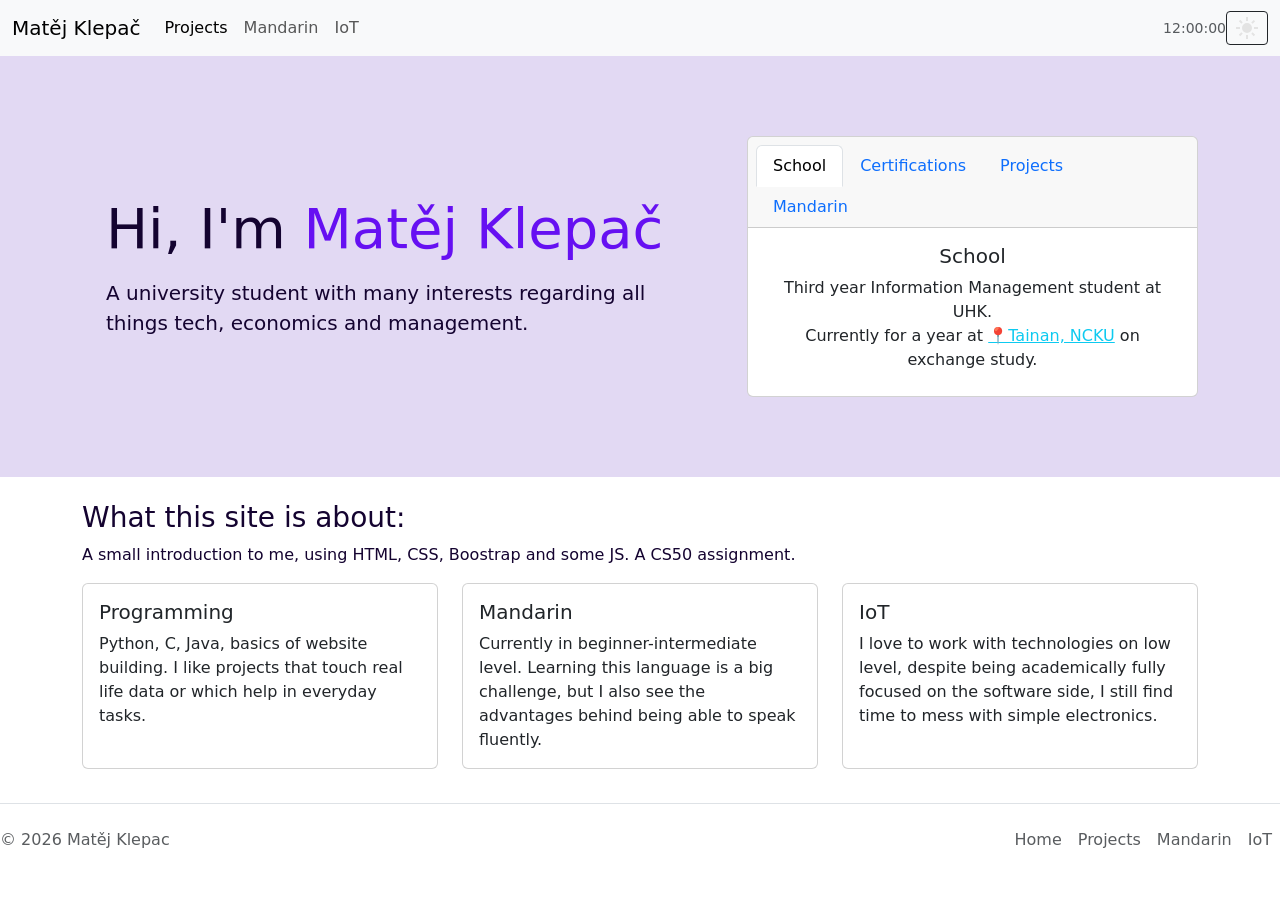
<file: index.html>
<!DOCTYPE html>

<html lang="en">

<head>
	<meta charset="utf-8">
	<link href="https://cdn.jsdelivr.net/npm/bootstrap@5.3.8/dist/css/bootstrap.min.css" rel="stylesheet"
		integrity="sha384-sRIl4kxILFvY47J16cr9ZwB07vP4J8+LH7qKQnuqkuIAvNWLzeN8tE5YBujZqJLB"
		crossorigin="anonymous">
	<script src="https://cdn.jsdelivr.net/npm/bootstrap@5.3.8/dist/js/bootstrap.bundle.min.js"
		integrity="sha384-FKyoEForCGlyvwx9Hj09JcYn3nv7wiPVlz7YYwJrWVcXK/BmnVDxM+D2scQbITxI"
		crossorigin="anonymous"></script>
	<link href="styles.css" rel="stylesheet">
	<meta name="viewport" content="width=device-width, initial-scale=1">
	<title>Home | Matěj Klepač</title>
</head>

<body class="d-flex flex-column min-vh-100">
	<nav class="navbar navbar-expand-lg bg-body-tertiary">
		<div class="container-fluid">
			<a class="navbar-brand" href="./index.html">Matěj Klepač</a>
			<button class="navbar-toggler" type="button" data-bs-toggle="collapse"
				data-bs-target="#navbarSupportedContent" aria-controls="navbarSupportedContent"
				aria-expanded="false" aria-label="Toggle navigation">
				<span class="navbar-toggler-icon"></span>
			</button>
			<div class="collapse navbar-collapse" id="navbarSupportedContent">
				<ul class="navbar-nav me-auto mb-2 mb-lg-0">
					<li class="nav-item">
						<a class="nav-link active" aria-current="page"
							href="/projects.html">Projects</a>
					</li>
					<li class="nav-item">
						<a class="nav-link" href="/mandarin.html">Mandarin</a>
					</li>
					<li class="nav-item">
						<a class="nav-link" href="iot.html">
							IoT
						</a>
					</li>
				</ul>

				<span id="current-time" class="text-muted small mr-3">12:00:00</span>

				<button id="themeBtn" type="button" class="btn btn-outline-dark btn-sm"
					data-bs-toggle="button" aria-pressed="false">
					<svg xmlns="http://www.w3.org/2000/svg" height="24px" viewBox="0 -960 960 960"
						width="24px" fill="#e3e3e3">
						<path
							d="M338.5-338.5Q280-397 280-480t58.5-141.5Q397-680 480-680t141.5 58.5Q680-563 680-480t-58.5 141.5Q563-280 480-280t-141.5-58.5ZM200-440H40v-80h160v80Zm720 0H760v-80h160v80ZM440-760v-160h80v160h-80Zm0 720v-160h80v160h-80ZM256-650l-101-97 57-59 96 100-52 56Zm492 496-97-101 53-55 101 97-57 59Zm-98-550 97-101 59 57-100 96-56-52ZM154-212l101-97 55 53-97 101-59-57Z" />
					</svg>
					<svg xmlns="http://www.w3.org/2000/svg" height="24px" viewBox="0 -960 960 960"
						width="24px" fill="#e3e3e3">
						<path
							d="M480-120q-150 0-255-105T120-480q0-150 105-255t255-105q14 0 27.5 1t26.5 3q-41 29-65.5 75.5T444-660q0 90 63 153t153 63q55 0 101-24.5t75-65.5q2 13 3 26.5t1 27.5q0 150-105 255T480-120Z" />
					</svg>
				</button>
			</div>
		</div>
	</nav>

	<header class="hero">
		<div class="container py-3">
			<div class="row align-items-center">
				<div class="col-lg-7">
					<div class="p-4">
						<h1 class="display-4 mb-3">
							Hi, I'm <span class="accent">
								Matěj Klepač
							</span>
						</h1>
						<p class="lead mb-0">
							A university student with many
							interests regarding all
							things tech, economics and management.
						</p>
					</div>
				</div>

				<div class="col-lg-5 mt-lg-0">
					<div class="card-shadow-sm">
						<div class="card text-center">
							<div class="card-header">
								<ul class="nav nav-tabs card-header-tabs"
									id="profileTabs" role="tablist">
									<li class="nav-item" role="presentation">
										<button class="nav-link active"
											id="school-tab"
											data-bs-toggle="tab"
											data-bs-target="#school"
											type="button" role="tab">
											School
										</button>
									</li>


									<li class="nav-item" role="presentation">
										<button class="nav-link"
											id="certifications-tab"
											data-bs-toggle="tab"
											data-bs-target="#certifications"
											type="button" role="tab">
											Certifications
										</button>
									</li>

									<li class="nav-item" role="presentation">
										<button class="nav-link"
											id="projects-tab"
											data-bs-toggle="tab"
											data-bs-target="#projects"
											type="button" role="tab">
											Projects
										</button>
									</li>

									<li class="nav-item" role="presentation">
										<button class="nav-link"
											id="mandarin-tab"
											data-bs-toggle="tab"
											data-bs-target="#mandarin"
											type="button" role="tab">
											Mandarin
										</button>
									</li>
								</ul>
							</div>

							<div class="card-body">
								<div class="tab-content">

									<div class="tab-pane fade show active"
										id="school" role="tabpanel">
										<h2 class="h5 card-title">School</h2>
										<p class="card-text mb-2">
											Third year Information
											Management student at
											UHK.<br>Currently for a year at
											<a href="https://maps.app.goo.gl/7TpLXnhvgWNKSimf7"
												class="text-info"
												target="_blank">
												📍Tainan, NCKU</a>
											on exchange study.
										</p>
									</div>

									<div class="tab-pane fade show"
										id="certifications" role="tabpanel">
										<h2 class="h5 card-title">Certifications
										</h2>
										Over the years, I've acquired a
										few
										certifications related to my
										study -
										such as
										<a href="https://www.coursera.org/account/accomplishments/specialization/VFMUTZXI6GWG"
											class="text-primary"
											target="_blank">
											Project
											Management
										</a>
										,
										<a href="https://www.credly.com/badges/271b5091-e431-4bf1-9258-8eb8456f8eb1/linked_in_profile"
											class="text-primary"
											target="_blank">
											CCNA: Introduction to
											Networks
										</a>
										or
										<a href="https://www.credly.com/badges/b8003ea8-bcf2-4a2e-b80b-854cddd83e55/linked_in_profile"
											class="text-primary"
											target="_blank">
											Meta Certified Digital
											Marketing
											Associate
										</a>
										<br>
										<br>

										Whether it's programming
										languages or
										languages of different nations,
										I enjoy
										learning
										both - that's why I have a
										<a href="https://media.licdn.com/dms/image/v2/D4E2DAQGDtUQmoi9H8g/profile-treasury-document-cover-images_480/B4EZs9B6C9IMBI-/0/1766255470037?e=1773050400&v=beta&t=47d2s8oshkm7Si_Z2Gmqun2hGk7d714-45tJc9C41W4"
											class="text-primary"
											target="_blank">
											Cambridge Certificate of
											Proficiency in
											English (C2)
										</a>
										and
										<a href="https://media.licdn.com/dms/image/v2/D562DAQFDxPanRiaEOQ/profile-treasury-document-images_1280/B56ZyuGaz6JMAU-/1/1772447450221?e=1773273600&v=beta&t=5TWXCIamS46UfqHcSCvhhuxUBEiwvrFWuwwj71bxOzc"
											class="text-primary"
											target="_blank">
											HSK 2
										</a>
									</div>
									<div class="tab-pane fade show" id="projects"
										role="tabpanel">
										<h2 class="h5 card-title">
											Projects</h2>
										<ul class="list-group">
											<li class="list-group-item">
												<a href="https://github.com/MlikoKakao/Crypto-sentiment-tracker"
													class="text-primary"
													target="_blank">
													Crypto
													Sentiment
													Tracker
												</a>
											</li>
											<li class="list-group-item">

												<a href="https://github.com/MlikoKakao/ArduinoProjects"
													class="text-primary"
													target="_blank">
													Arduino
													Projects

												</a>
											</li>
											<li class="list-group-item">

												<a href="https://github.com/MlikoKakao/Web-basedSolo"
													class="text-primary"
													target="_blank">
													Web-based
													Solo

												</a>
											</li>

										</ul>
									</div>


									<div class="tab-pane fade show" id="mandarin"
										role="tabpanel">
										<h2 class="h5 card-title">
											Mandarin</h2>
										<p class="card-text">Current</p>
										<h2 class="h5" style="color:green;">HSK
											2
										</h2>

										<p class="card-text">Goal:</p>
										<h2 class="h5" style="color:red;">TOCFL
											Level 4
										</h2>
										<p>within a year.</p>
									</div>
								</div>
							</div>
						</div>
					</div>
				</div>
			</div>
		</div>
	</header>
	<main class="container flex-fill">
		<h2 class="h3 mt-4">What this site is about:</h2>
		<p>
			A small introduction to me, using HTML, CSS, Boostrap and some JS. A CS50 assignment.
		</p>
		<div class="row">
			<div class="col-md-4">
				<div class="card h-100">
					<div class="card-body">
						<h3 class="h5">Programming</h3>
						<p class="mb-0">
							Python, C, Java, basics of website building. I like projects
							that touch real life data or which help in everyday tasks.
						</p>
					</div>
				</div>
			</div>
			<div class="col-md-4">
				<div class="card h-100">
					<div class="card-body">
						<h3 class="h5">Mandarin</h3>
						<p class="mb-0">
							Currently in beginner-intermediate level. Learning this language
							is a big challenge, but I also see the advantages behind being
							able to speak fluently.
						</p>
					</div>
				</div>
			</div>
			<div class="col-md-4">
				<div class="card h-100">
					<div class="card-body">
						<h3 class="h5">IoT</h3>
						<p class="mb-0">
							I love to work with technologies on low level, despite being
							academically fully focused on the software side, I still find
							time to mess with simple electronics.
						</p>
					</div>
				</div>
			</div>
		</div>
	</main>
	<footer class="d-flex flex-wrap justify-content-between align-items-center py-3 my-4 border-top">
		<p class="col-md-4 mb-0 text-body-secondary">© 2026 Matěj Klepac </p>
		<ul class="nav col-md-4 justify-content-end">
			<li class="nav-item">
				<a href="/index.html" class="nav-link px-2 text-body-secondary">Home</a>
			</li>

			<li class="nav-item">
				<a href="/projects.html" class="nav-link px-2 text-body-secondary">Projects</a>
			</li>

			<li class="nav-item">
				<a href="/mandarin.html" class="nav-link px-2 text-body-secondary">Mandarin</a>
			</li>

			<li class="nav-item">
				<a href="/iot.html" class="nav-link px-2 text-body-secondary">IoT</a>
			</li>
		</ul>
	</footer>
	<script src="script.js" defer></script>
</body>

</html>
</file>
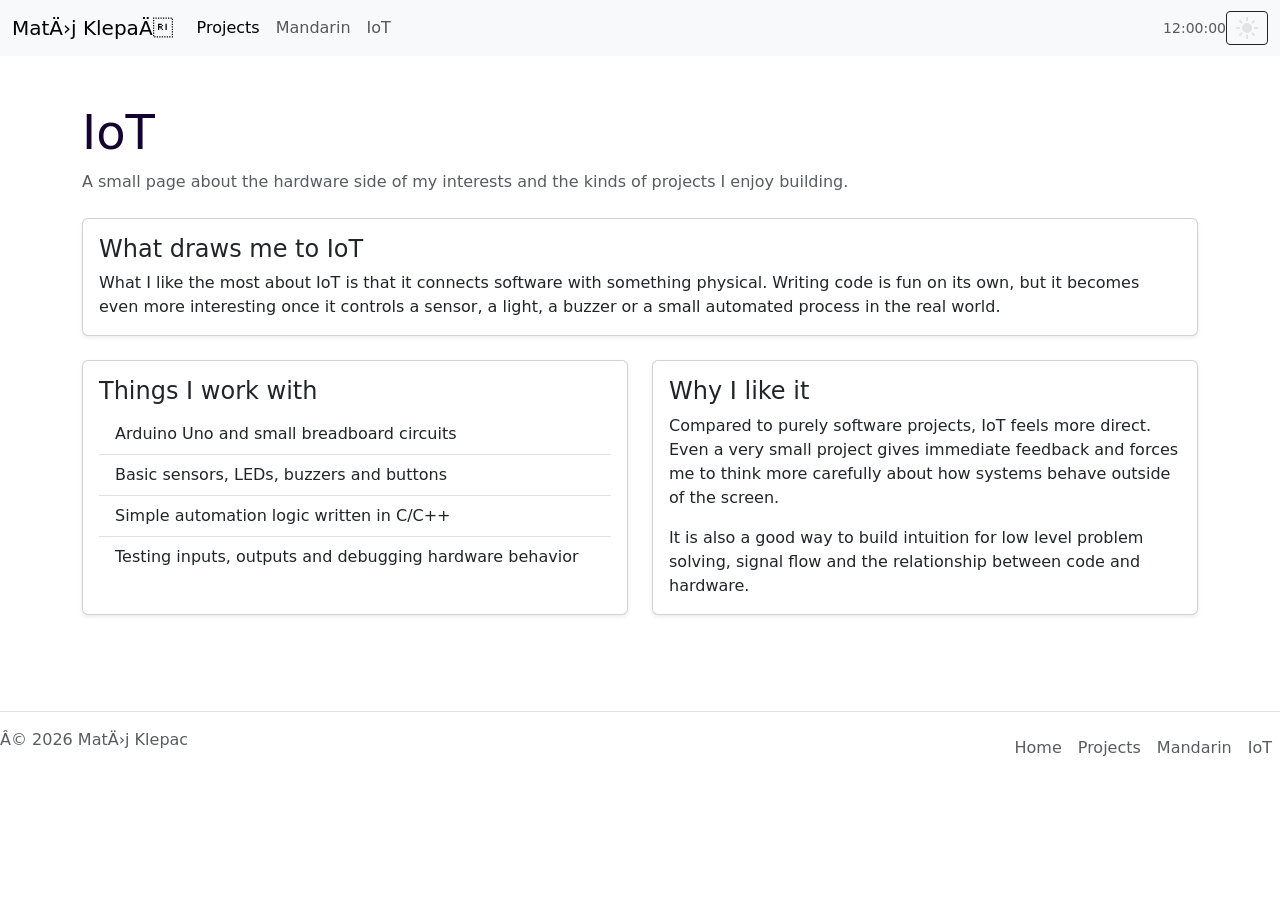
<file: iot.html>
<!DOCTYPE html>

<html lang="en">

<head>
	<link href="https://cdn.jsdelivr.net/npm/bootstrap@5.3.8/dist/css/bootstrap.min.css" rel="stylesheet"
		integrity="sha384-sRIl4kxILFvY47J16cr9ZwB07vP4J8+LH7qKQnuqkuIAvNWLzeN8tE5YBujZqJLB"
		crossorigin="anonymous">
	<script src="https://cdn.jsdelivr.net/npm/bootstrap@5.3.8/dist/js/bootstrap.bundle.min.js"
		integrity="sha384-FKyoEForCGlyvwx9Hj09JcYn3nv7wiPVlz7YYwJrWVcXK/BmnVDxM+D2scQbITxI"
		crossorigin="anonymous"></script>
	<link href="styles.css" rel="stylesheet">
	<meta name="viewport" content="width=device-width, initial-scale=1">
	<title>Mandarin | Matěj Klepač</title>
</head>

<body class="d-flex flex-column min-vh-100">
	<nav class="navbar navbar-expand-lg bg-body-tertiary">
		<div class="container-fluid">
			<a class="navbar-brand" href="/index.html">Matěj Klepač</a>
			<button class="navbar-toggler" type="button" data-bs-toggle="collapse"
				data-bs-target="#navbarSupportedContent" aria-controls="navbarSupportedContent"
				aria-expanded="false" aria-label="Toggle navigation">
				<span class="navbar-toggler-icon"></span>
			</button>
			<div class="collapse navbar-collapse" id="navbarSupportedContent">
				<ul class="navbar-nav me-auto mb-2 mb-lg-0">
					<li class="nav-item">
						<a class="nav-link active" aria-current="page"
							href="/projects.html">Projects</a>
					</li>
					<li class="nav-item">
						<a class="nav-link" href="/mandarin.html">Mandarin</a>
					</li>
					<li class="nav-item">
						<a class="nav-link" href="iot.html">
							IoT
						</a>
					</li>
				</ul>
				<span id="current-time" class="text-muted small mr-3">12:00:00</span>

				<button id="themeBtn" type="button" class="btn btn-outline-dark btn-sm"
					data-bs-toggle="button" aria-pressed="false">
					<svg xmlns="http://www.w3.org/2000/svg" height="24px" viewBox="0 -960 960 960"
						width="24px" fill="#e3e3e3">
						<path
							d="M338.5-338.5Q280-397 280-480t58.5-141.5Q397-680 480-680t141.5 58.5Q680-563 680-480t-58.5 141.5Q563-280 480-280t-141.5-58.5ZM200-440H40v-80h160v80Zm720 0H760v-80h160v80ZM440-760v-160h80v160h-80Zm0 720v-160h80v160h-80ZM256-650l-101-97 57-59 96 100-52 56Zm492 496-97-101 53-55 101 97-57 59Zm-98-550 97-101 59 57-100 96-56-52ZM154-212l101-97 55 53-97 101-59-57Z" />
					</svg>
					<svg xmlns="http://www.w3.org/2000/svg" height="24px" viewBox="0 -960 960 960"
						width="24px" fill="#e3e3e3">
						<path
							d="M480-120q-150 0-255-105T120-480q0-150 105-255t255-105q14 0 27.5 1t26.5 3q-41 29-65.5 75.5T444-660q0 90 63 153t153 63q55 0 101-24.5t75-65.5q2 13 3 26.5t1 27.5q0 150-105 255T480-120Z" />
					</svg>
				</button>
			</div>
		</div>
	</nav>


	<main class="container py-5">
		<header class="mb-4">
			<h1 class="display-5 mb-2">IoT</h1>
			<p class="text-muted mb-0">A small page about the hardware side of my interests and the kinds of
				projects I enjoy building.</p>
		</header>

		<section class="mb-4">
			<div class="card shadow-sm">
				<div class="card-body">
					<h2 class="h4">What draws me to IoT</h2>
					<p class="mb-0">What I like the most about IoT is that it connects software with
						something physical. Writing code is fun on its own, but it becomes even
						more interesting once it controls a sensor, a light, a buzzer or a small
						automated process in the real world.</p>
				</div>
			</div>
		</section>

		<section class="row">
			<div class="col-lg-6 mb-4">
				<div class="card h-100 shadow-sm">
					<div class="card-body">
						<h2 class="h4">Things I work with</h2>
						<ul class="list-group list-group-flush">
							<li class="list-group-item">Arduino Uno and small breadboard
								circuits</li>
							<li class="list-group-item">Basic sensors, LEDs, buzzers and
								buttons</li>
							<li class="list-group-item">Simple automation logic written in
								C/C++</li>
							<li class="list-group-item">Testing inputs, outputs and
								debugging hardware behavior</li>
						</ul>
					</div>
				</div>
			</div>

			<div class="col-lg-6 mb-4">
				<div class="card h-100 shadow-sm">
					<div class="card-body">
						<h2 class="h4">Why I like it</h2>
						<p class="mb-3">Compared to purely software projects, IoT feels more
							direct. Even a very small project gives immediate feedback and
							forces me to think more carefully about how systems behave
							outside of the screen.</p>
						<p class="mb-0">It is also a good way to build intuition for low level
							problem solving, signal flow and the relationship between code
							and hardware.</p>
					</div>
				</div>
			</div>
		</section>

	</main>
	<footer class="d-flex flex-wrap justify-content-between alighn-items-centter py-3 my-4 border-top">
		<p class="col-md-4 mb-0 text-body-secondary">© 2026 Matěj Klepac </p>
		<ul class="nav col-md-4 justify-content-end">
			<li class="nav-item">
				<a href="/index.html" class="nav-link px-2 text-body-secondary">Home</a>
			</li>

			<li class="nav-item">
				<a href="/projects.html" class="nav-link px-2 text-body-secondary">Projects</a>
			</li>

			<li class="nav-item">
				<a href="/mandarin.html" class="nav-link px-2 text-body-secondary">Mandarin</a>
			</li>

			<li class="nav-item">
				<a href="/iot.html" class="nav-link px-2 text-body-secondary">IoT</a>
			</li>
		</ul>
	</footer>
	<script src="script.js" defer></script>
</body>

</html>
</file>
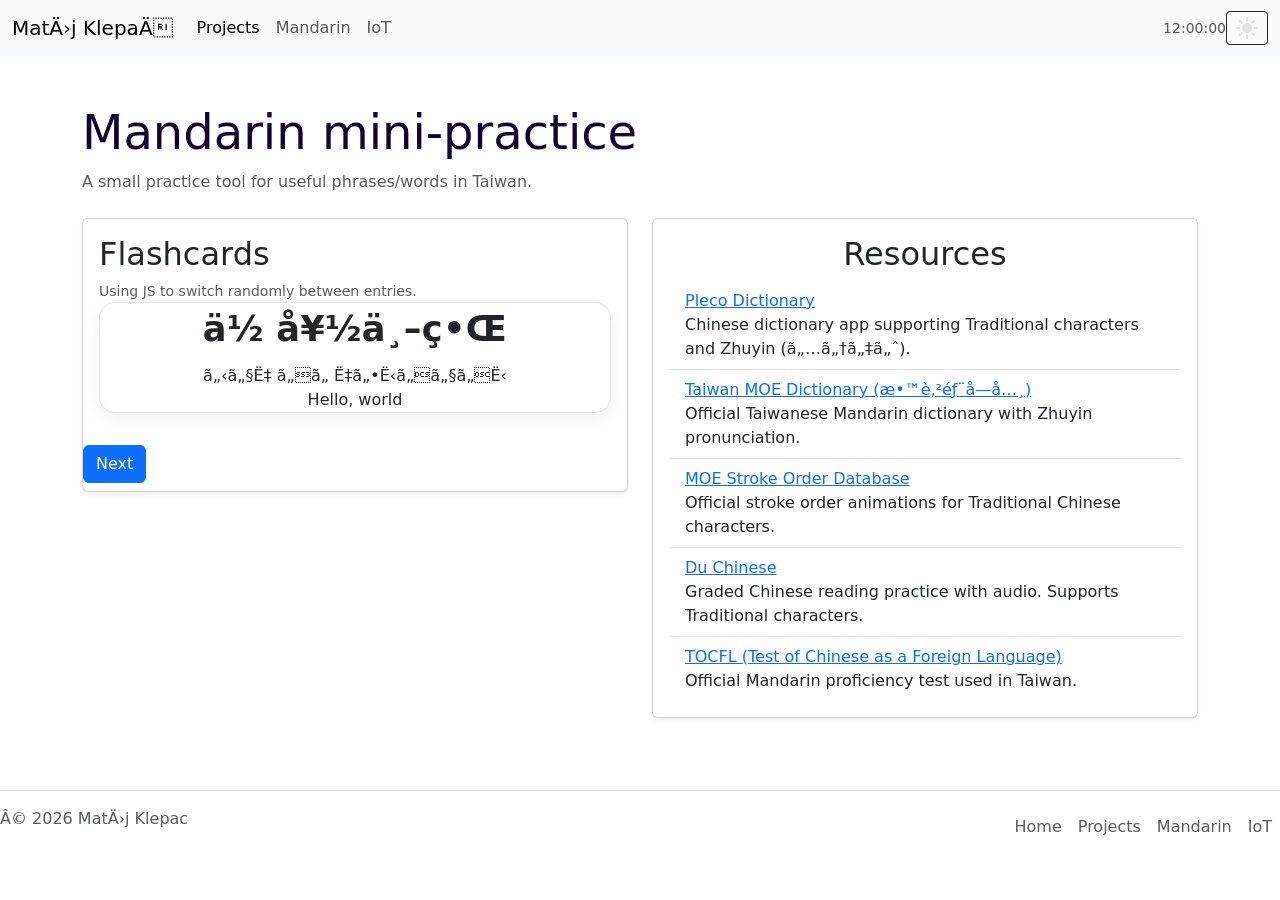
<file: mandarin.html>
<!DOCTYPE html>

<html lang="en">

<head>
	<link href="https://cdn.jsdelivr.net/npm/bootstrap@5.3.8/dist/css/bootstrap.min.css" rel="stylesheet"
		integrity="sha384-sRIl4kxILFvY47J16cr9ZwB07vP4J8+LH7qKQnuqkuIAvNWLzeN8tE5YBujZqJLB"
		crossorigin="anonymous">
	<script src="https://cdn.jsdelivr.net/npm/bootstrap@5.3.8/dist/js/bootstrap.bundle.min.js"
		integrity="sha384-FKyoEForCGlyvwx9Hj09JcYn3nv7wiPVlz7YYwJrWVcXK/BmnVDxM+D2scQbITxI"
		crossorigin="anonymous"></script>
	<link href="styles.css" rel="stylesheet">
	<meta name="viewport" content="width=device-width, initial-scale=1">
	<title>Mandarin | Matěj Klepač</title>
</head>

<body class="d-flex flex-column min-vh-100">
	<nav class="navbar navbar-expand-lg bg-body-tertiary">
		<div class="container-fluid">
			<a class="navbar-brand" href="/index.html">Matěj Klepač</a>
			<button class="navbar-toggler" type="button" data-bs-toggle="collapse"
				data-bs-target="#navbarSupportedContent" aria-controls="navbarSupportedContent"
				aria-expanded="false" aria-label="Toggle navigation">
				<span class="navbar-toggler-icon"></span>
			</button>
			<div class="collapse navbar-collapse" id="navbarSupportedContent">
				<ul class="navbar-nav me-auto mb-2 mb-lg-0">
					<li class="nav-item">
						<a class="nav-link active" aria-current="page"
							href="/projects.html">Projects</a>
					</li>
					<li class="nav-item">
						<a class="nav-link" href="/mandarin.html">Mandarin</a>
					</li>
					<li class="nav-item">
						<a class="nav-link" href="iot.html">
							IoT
						</a>
					</li>
				</ul>
				<span id="current-time" class="text-muted small mr-3">12:00:00</span>

				<button id="themeBtn" type="button" class="btn btn-outline-dark btn-sm"
					data-bs-toggle="button" aria-pressed="false">
					<svg xmlns="http://www.w3.org/2000/svg" height="24px" viewBox="0 -960 960 960"
						width="24px" fill="#e3e3e3">
						<path
							d="M338.5-338.5Q280-397 280-480t58.5-141.5Q397-680 480-680t141.5 58.5Q680-563 680-480t-58.5 141.5Q563-280 480-280t-141.5-58.5ZM200-440H40v-80h160v80Zm720 0H760v-80h160v80ZM440-760v-160h80v160h-80Zm0 720v-160h80v160h-80ZM256-650l-101-97 57-59 96 100-52 56Zm492 496-97-101 53-55 101 97-57 59Zm-98-550 97-101 59 57-100 96-56-52ZM154-212l101-97 55 53-97 101-59-57Z" />
					</svg>
					<svg xmlns="http://www.w3.org/2000/svg" height="24px" viewBox="0 -960 960 960"
						width="24px" fill="#e3e3e3">
						<path
							d="M480-120q-150 0-255-105T120-480q0-150 105-255t255-105q14 0 27.5 1t26.5 3q-41 29-65.5 75.5T444-660q0 90 63 153t153 63q55 0 101-24.5t75-65.5q2 13 3 26.5t1 27.5q0 150-105 255T480-120Z" />
					</svg>
				</button>
			</div>
		</div>
	</nav>


	<main class="container py-5">
		<header class="mb-4">
			<h1 class="display-5 mb-2">Mandarin mini-practice</h1>
			<p class="text-muted mb-0">A small practice tool for useful phrases/words in Taiwan.</p>
		</header>

		<section class="row">
			<div class="col-lg-6">
				<div class="card shadow-sm">
					<div class="card-body">
						<h2>Flashcards</h2>
						<p class="small text-muted mb-0"> Using JS to switch randomly between
							entries.
						</p>

						<div class="flashcard mb-3" id="flashcard" role="region"
							aria-label="Flashcard">
							<div class="fc-front" id="fcMan">你好世界</div>
							<div class="bc-zhu mt-2" id="bcZhu">ㄋㄧˇ ㄏㄠˇㄕˋㄐㄧㄝˋ</div>
							<div class="bc-res" id="bcRes">Hello, world</div>

						</div>
					</div>

					<div class="d-flex flex-wrap">
						<button id="nextPr" type="button"
							class="btn btn-primary mr-2 mb-2">Next</button>
					</div>
				</div>

			</div>

			<div class="col-lg-6">
				<div class="card shadow-sm">
					<div class="card-body">
						<h2 style="text-align: center;">Resources</h2>
						<ul class="list-group list-group-flush">

							<li class="list-group-item">
								<a href="https://www.pleco.com/" target="_blank">
									Pleco Dictionary
								</a>
								<br>
								Chinese dictionary app supporting Traditional characters
								and Zhuyin (ㄅㄆㄇㄈ).
							</li>

							<li class="list-group-item">
								<a href="https://www.moedict.tw/" target="_blank">
									Taiwan MOE Dictionary (教育部字典)
								</a>
								<br>
								Official Taiwanese Mandarin dictionary with Zhuyin
								pronunciation.
							</li>

							<li class="list-group-item">
								<a href="https://stroke-order.learningweb.moe.edu.tw/"
									target="_blank">
									MOE Stroke Order Database
								</a>
								<br>
								Official stroke order animations for Traditional Chinese
								characters.
							</li>

							<li class="list-group-item">
								<a href="https://www.duchinese.net/" target="_blank">
									Du Chinese
								</a>
								<br>
								Graded Chinese reading practice with audio. Supports
								Traditional characters.
							</li>

							<li class="list-group-item">
								<a href="https://tocfl.edu.tw/" target="_blank">
									TOCFL (Test of Chinese as a Foreign Language)
								</a>
								<br>
								Official Mandarin proficiency test used in Taiwan.
							</li>

						</ul>

					</div>
				</div>

			</div>
		</section>
	</main>
	<footer class="d-flex flex-wrap justify-content-between alighn-items-centter py-3 my-4 border-top">
		<p class="col-md-4 mb-0 text-body-secondary">© 2026 Matěj Klepac </p>
		<ul class="nav col-md-4 justify-content-end">
			<li class="nav-item">
				<a href="/index.html" class="nav-link px-2 text-body-secondary">Home</a>
			</li>

			<li class="nav-item">
				<a href="/projects.html" class="nav-link px-2 text-body-secondary">Projects</a>
			</li>

			<li class="nav-item">
				<a href="/mandarin.html" class="nav-link px-2 text-body-secondary">Mandarin</a>
			</li>

			<li class="nav-item">
				<a href="/iot.html" class="nav-link px-2 text-body-secondary">IoT</a>
			</li>
		</ul>
	</footer>
	<script src="script.js" defer></script>
</body>

</html>
</file>
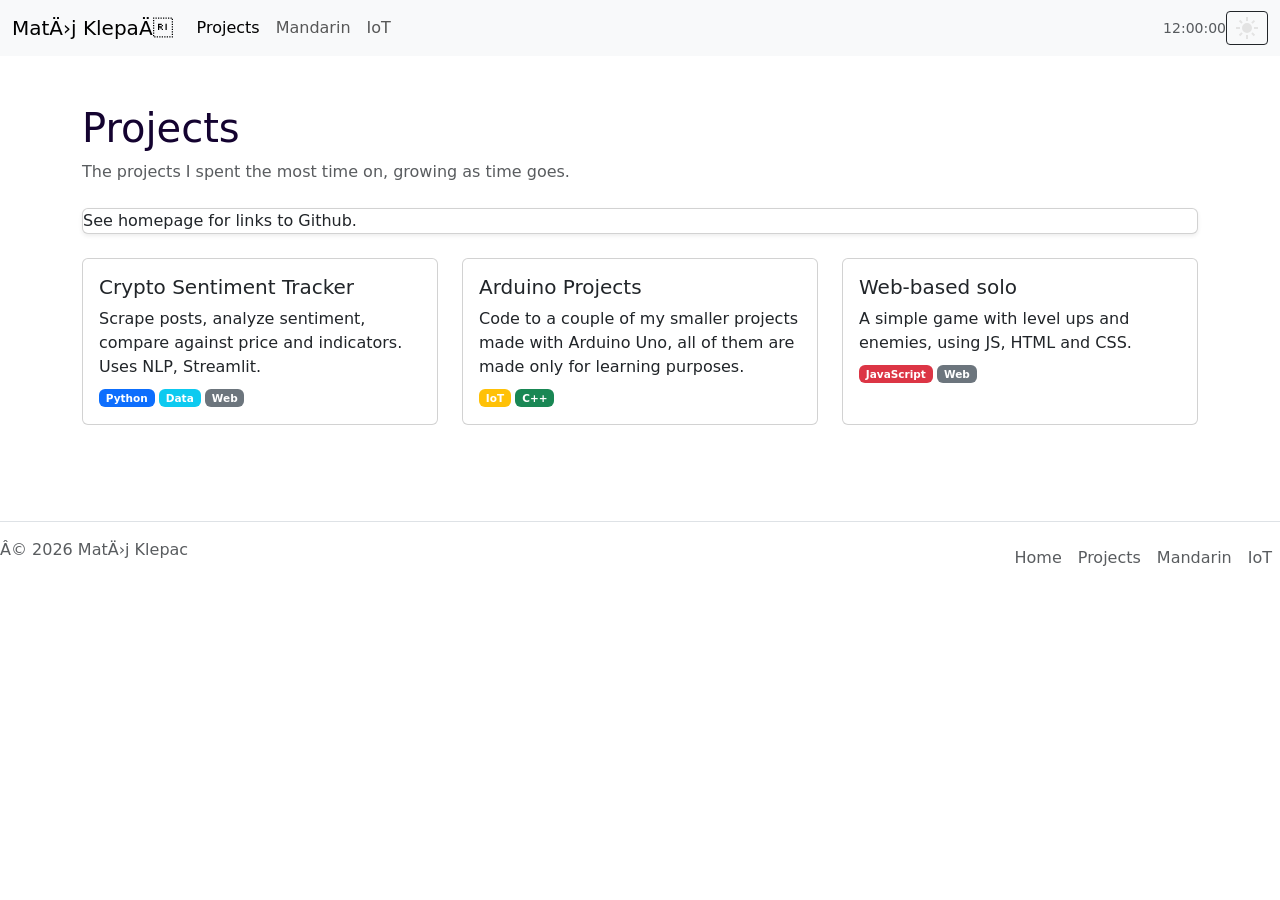
<file: projects.html>
<!DOCTYPE html>

<html lang="en">

<head>
	<link href="https://cdn.jsdelivr.net/npm/bootstrap@5.3.8/dist/css/bootstrap.min.css" rel="stylesheet"
		integrity="sha384-sRIl4kxILFvY47J16cr9ZwB07vP4J8+LH7qKQnuqkuIAvNWLzeN8tE5YBujZqJLB"
		crossorigin="anonymous">
	<script src="https://cdn.jsdelivr.net/npm/bootstrap@5.3.8/dist/js/bootstrap.bundle.min.js"
		integrity="sha384-FKyoEForCGlyvwx9Hj09JcYn3nv7wiPVlz7YYwJrWVcXK/BmnVDxM+D2scQbITxI"
		crossorigin="anonymous"></script>
	<link href="styles.css" rel="stylesheet">
	<meta name="viewport" content="width=device-width, initial-scale=1">
	<title>Mandarin | Matěj Klepač</title>
</head>

<body class="d-flex flex-column min-vh-100">
	<nav class="navbar navbar-expand-lg bg-body-tertiary">
		<div class="container-fluid">
			<a class="navbar-brand" href="/index.html">Matěj Klepač</a>
			<button class="navbar-toggler" type="button" data-bs-toggle="collapse"
				data-bs-target="#navbarSupportedContent" aria-controls="navbarSupportedContent"
				aria-expanded="false" aria-label="Toggle navigation">
				<span class="navbar-toggler-icon"></span>
			</button>
			<div class="collapse navbar-collapse" id="navbarSupportedContent">
				<ul class="navbar-nav me-auto mb-2 mb-lg-0">
					<li class="nav-item">
						<a class="nav-link active" aria-current="page"
							href="/projects.html">Projects</a>
					</li>
					<li class="nav-item">
						<a class="nav-link" href="/mandarin.html">Mandarin</a>
					</li>
					<li class="nav-item">
						<a class="nav-link" href="iot.html">
							IoT
						</a>
					</li>
				</ul>
				<span id="current-time" class="text-muted small mr-3">12:00:00</span>

				<button id="themeBtn" type="button" class="btn btn-outline-dark btn-sm"
					data-bs-toggle="button" aria-pressed="false">
					<svg xmlns="http://www.w3.org/2000/svg" height="24px" viewBox="0 -960 960 960"
						width="24px" fill="#e3e3e3">
						<path
							d="M338.5-338.5Q280-397 280-480t58.5-141.5Q397-680 480-680t141.5 58.5Q680-563 680-480t-58.5 141.5Q563-280 480-280t-141.5-58.5ZM200-440H40v-80h160v80Zm720 0H760v-80h160v80ZM440-760v-160h80v160h-80Zm0 720v-160h80v160h-80ZM256-650l-101-97 57-59 96 100-52 56Zm492 496-97-101 53-55 101 97-57 59Zm-98-550 97-101 59 57-100 96-56-52ZM154-212l101-97 55 53-97 101-59-57Z" />
					</svg>
					<svg xmlns="http://www.w3.org/2000/svg" height="24px" viewBox="0 -960 960 960"
						width="24px" fill="#e3e3e3">
						<path
							d="M480-120q-150 0-255-105T120-480q0-150 105-255t255-105q14 0 27.5 1t26.5 3q-41 29-65.5 75.5T444-660q0 90 63 153t153 63q55 0 101-24.5t75-65.5q2 13 3 26.5t1 27.5q0 150-105 255T480-120Z" />
					</svg>
				</button>
			</div>
		</div>
	</nav>


	<main class="container py-5">
		<header class="mb-4">
			<h1 class="display 5 mb-2">Projects</h1>
			<p class="text-muted mb-0">The projects I spent the most time on, growing as time goes.</p>
		</header>
		<div class="mb-4">
			<div class="card shadow-sm">
				See homepage for links to Github.
			</div>
		</div>
		<div class="row" id="projectGrid">
			<article class="col-md-6 col-lg-4 mb-4 project-card">
				<div class="card h-100">
					<div class="card-body">
						<h2 class="h5">Crypto Sentiment Tracker</h2>
						<p class="mb-2">Scrape posts, analyze sentiment, compare against price
							and indicators. Uses NLP, Streamlit.</p>
						<p class="small text-muted mb-0">
							<span class="badge badge-pill bg-primary">Python</span>
							<span class="badge badge-pill bg-info">Data</span>
							<span class="badge badge-pill bg-secondary">Web</span>
						</p>
					</div>
				</div>
			</article>

			<article class="col-md-6 col-lg-4 mb-4 project-card">
				<div class="card h-100">
					<div class="card-body">
						<h3 class="h5">Arduino Projects</h3>
						<p class="mb-2">Code to a couple of my smaller projects made with
							Arduino Uno, all of them are made only for learning purposes.
						</p>
						<p class="small text-muted mb-0">
							<span class="badge badge-pill bg-warning">IoT</span>
							<span class="badge badge-pill bg-success">C++</span>
						</p>
					</div>
				</div>
			</article>

			<article class="col-md-6 col-lg-4 mb-4 project-card">
				<div class="card h-100">
					<div class="card-body">
						<h3 class="h5">Web-based solo</h3>
						<p class="mb-2">A simple game with level ups and enemies, using JS, HTML
							and CSS.
						</p>
						<p class="small text-muted mb-0">
							<span class="badge badge-pill bg-danger">JavaScript</span>
							<span class="badge badge-pill bg-secondary">Web</span>
						</p>
					</div>
				</div>
			</article>
		</div>



	</main>
	<footer class="d-flex flex-wrap justify-content-between alighn-items-centter py-3 my-4 border-top">
		<p class="col-md-4 mb-0 text-body-secondary">© 2026 Matěj Klepac </p>
		<ul class="nav col-md-4 justify-content-end">
			<li class="nav-item">
				<a href="/index.html" class="nav-link px-2 text-body-secondary">Home</a>
			</li>

			<li class="nav-item">
				<a href="/projects.html" class="nav-link px-2 text-body-secondary">Projects</a>
			</li>

			<li class="nav-item">
				<a href="/mandarin.html" class="nav-link px-2 text-body-secondary">Mandarin</a>
			</li>

			<li class="nav-item">
				<a href="/iot.html" class="nav-link px-2 text-body-secondary">IoT</a>
			</li>
		</ul>
	</footer>
	<script src="script.js" defer></script>
</body>

</html>
</file>
<file: styles.css>
:root {
	--bg: #e2d9f3;
	--fg: #140330;
	--surface: #c29ffa;
}

body {
	font-family: system-ui, -apple-system, "Segoe UI", Roboto, Arial, sans-serif;
	background: white;
	color: var(--fg);
}

body.darkmode {
	background: #121417;
	color: #e4e6eb;
}

.darkmode .card {
	background-color: #1b1f24;
	border-color: #2c3238;
}

.hero {
	background: var(--bg);
	padding-top: 4rem;
	padding-bottom: 4rem;
}

#themeBtn {
	color: var(--fg);
}

body.darkmode #themeBtn {
	color: var(--bg);
}

#themeBtn svg:last-child {
	display: none;
}

body.darkmode #themeBtn svg:first-child {
	display: none;
}

body.darkmode #themeBtn svg:last-child {
	display: inline-block;
}

body.darkmode .hero {
	background: #181c22;
}

.navbar {
	background-color: #7c4dff;
}

.darkmode .navbar {
	background-color: #1f2630;
}

.darkmode .card {
	background-color: #1b1f24;
	border-color: #2c3238;
	color: #e4e6eb;
}

.darkmode .text-muted {
	color: #9aa4af !important;
}

.container {
	background: transparent;
}

body.darkmode .bg-body-tertiary {
	background-color: #1b1f24 !important;
	color: #e4e6eb !important;
}

.accent {
	color: #6610f2;
}

.flashcard {
	text-align: center;
	border-radius: 16px;
	border: 1px solid rgba(0, 0, 0, 0.10);
	background: #fff;
	box-shadow: 0 6px 18px rgba(0, 0, 0, 0.06);
}

.flashcard .fc-front {
	font-size: 2.2rem;
	font-weight: 700;
	letter-spacing: 0.02rem;
}
</file>
